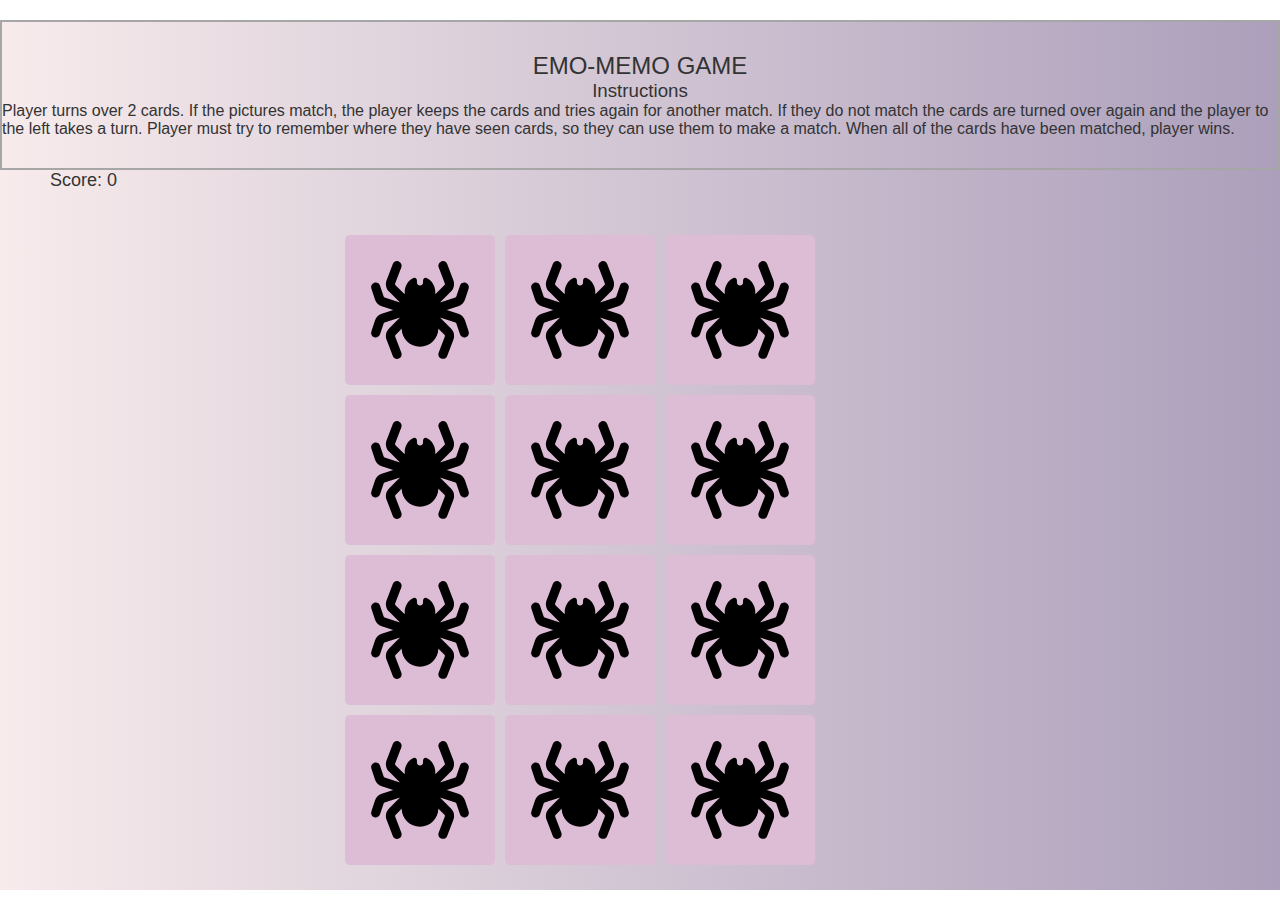
<file: index.html>
<!DOCTYPE html>
<html lang="en">
<head>
    <meta charset="UTF-8">
    <meta http-equiv="X-UA-Compatible" content="IE=edge">
    <meta name="viewport" content="width=device-width, initial-scale=1.0">
    <title>EMO-MEMO</title>
    <link rel="stylesheet" href="styles/style.css">
</head>
<body>
  <div class="head">
    <h2>EMO-MEMO GAME</h2>
    <h3>Instructions</h3>
    <p>Player turns over 2 cards. If the pictures match, the player keeps the cards and tries again 
     for another match. If they do not match the cards are turned over again and the player to the  
    left takes a turn. Player must try to remember where they have seen cards, so they can use them  
    to make a match. When all of the cards have been matched, player wins.</p>
    
</div>

      <div id="game-board">
        
      </div>
      <div class="wrapper">
        <div class="score">Score: <span>0</span></div>
       <section class="memory-game">
        <div class="memory-card" data-framework="spider_1">
        <img src="images/spider/spider-solid.svg" alt="" class="front-face">
        <img src="images/spider/spider_1.svg.jpg" alt="spider_1" class="back-face"></div>
        <div class="memory-card" data-framework="spider_1">
        <img src="images/spider/spider-solid.svg" alt="" class="front-face">
        <img src="images/spider/spider_1.svg.jpg" alt="spider_1" class="back-face"></div>
        <div class="memory-card" data-framework="spider_2">
        <img src="images/spider/spider-solid.svg" alt="" class="front-face">
        <img src="images/spider/spider_2.svg.jpg" alt="spider_2" class="back-face"></div>
        <div class="memory-card" data-framework="spider_2">
        <img src="images/spider/spider-solid.svg" alt="" class="front-face">
        <img src="images/spider/spider_2.svg.jpg" alt="spider_2" class="back-face"></div>
        <div class="memory-card" data-framework="spider_3">
        <img src="images/spider/spider-solid.svg" alt="" class="front-face">
        <img src="images/spider/spider_3.svg.jpg" alt="spider_3" class="back-face"></div>
        <div class="memory-card" data-framework="spider_3">
        <img src="images/spider/spider-solid.svg" alt="" class="front-face">
        <img src="images/spider/spider_3.svg.jpg" alt="spider_3" class="back-face"></div>
        <div class="memory-card" data-framework="spider_4">
        <img src="images/spider/spider-solid.svg" alt="" class="front-face">
        <img src="images/spider/spider_4.svg.jpg" alt="spider_4" class="back-face"></div>
        <div class="memory-card" data-framework="spider_4">
        <img src="images/spider/spider-solid.svg" alt="" class="front-face">
        <img src="images/spider/spider_4.svg.jpg" alt="spider_4" class="back-face"></div>
        <div class="memory-card" data-framework="spider_5">
        <img src="images/spider/spider-solid.svg" alt="" class="front-face">
        <img src="images/spider/spider_5.svg.jpg" alt="spider_5" class="back-face"></div>
        <div class="memory-card" data-framework="spider_5">
        <img src="images/spider/spider-solid.svg" alt="" class="front-face">
        <img src="images/spider/spider_5.svg.jpg" alt="spider_5" class="back-face"></div>
        <div class="memory-card" data-framework="spider_6">
        <img src="images/spider/spider-solid.svg" alt="" class="front-face">
        <img src="images/spider/spider_6.svg.jpg" alt="spider_6" class="back-face"></div>
        <div class="memory-card" data-framework="spider_6">
        <img src="images/spider/spider-solid.svg" alt="" class="front-face">
        <img src="images/spider/spider_6.svg.jpg" alt="spider_6" class="back-face"></div>
          
       </section>
        
    </div>
    <script src="index.js"></script>
</body>
</html>
</file>
<file: styles/style.css>
* {
    margin: 0;
    padding: 0;
    box-sizing: border-box;
    font-family: 'Franklin Gothic Medium', 'Arial Narrow', Arial, sans-serif;
    
    font-weight: normal;
}

.head {
  /*max-width: 680px;/*/
  height: 20vh;
  background-image:  linear-gradient(to right, #f7ebec, #ac9fbb);
  border: 2px solid #a6a6a6;
  margin: auto;
  height: 150px;
  display: flex;
  justify-content: center;
  align-items: center;
  flex-direction: column;
  margin-top: 20px;
  font-family: 'Arial Narrow', Arial, sans-serif;
  color: #333;
}
.p{
  max-width: 680px;
  text-align: center ;
  left: 50px;
}

.score {
  /*/margin-top: 10px;
  padding-left: 30px;
  font-size: large;
  float: left;*/
  font-size: 20px;
  font-weight: 100;
  position: absolute;
  left: 50px;
  font-size: large;
  font-family: 'Arial Narrow', Arial, sans-serif;
  color: #333;
}
  .wrapper:hover {
    cursor: url("/uploads/media/default/0001/02/edcafd9e202ae5f2ae6ae839d21d1d642b2ace00.png"), auto;	
  }
.wrapper {
    height: 80vh;
    display: flex;
    background-image:  linear-gradient(to right, #f7ebec, #ac9fbb);
}
.memory-game {
    margin: auto;
    width: 600px;
    height: 600px;
   display: flex;
   flex-direction: row;
   flex-wrap: wrap;
   perspective: 1000px;
}
.memory-card{
width: 25%;
height: 25%;/*33,33*/
margin: 5px;
transform: scale(1);
position: relative;
transition: transform 0.5s;
transform-style: preserve-3d;
}
.memory-card:active {
    transform: scale(0.97);
    transition: 0.2s;
    
}
.memory-card.flip{
transform: rotateY(180deg);
}
.front-face, .back-face {
  width: 100%; 
  height: 100%; 
  padding: 20px;
  position: absolute;
  border-radius: 5px;
  background-color: #ddbdd5;
  backface-visibility: hidden;
}
.back-face{
    transform: rotateY(180deg) ;
    background: #59656f;
}
</file>
